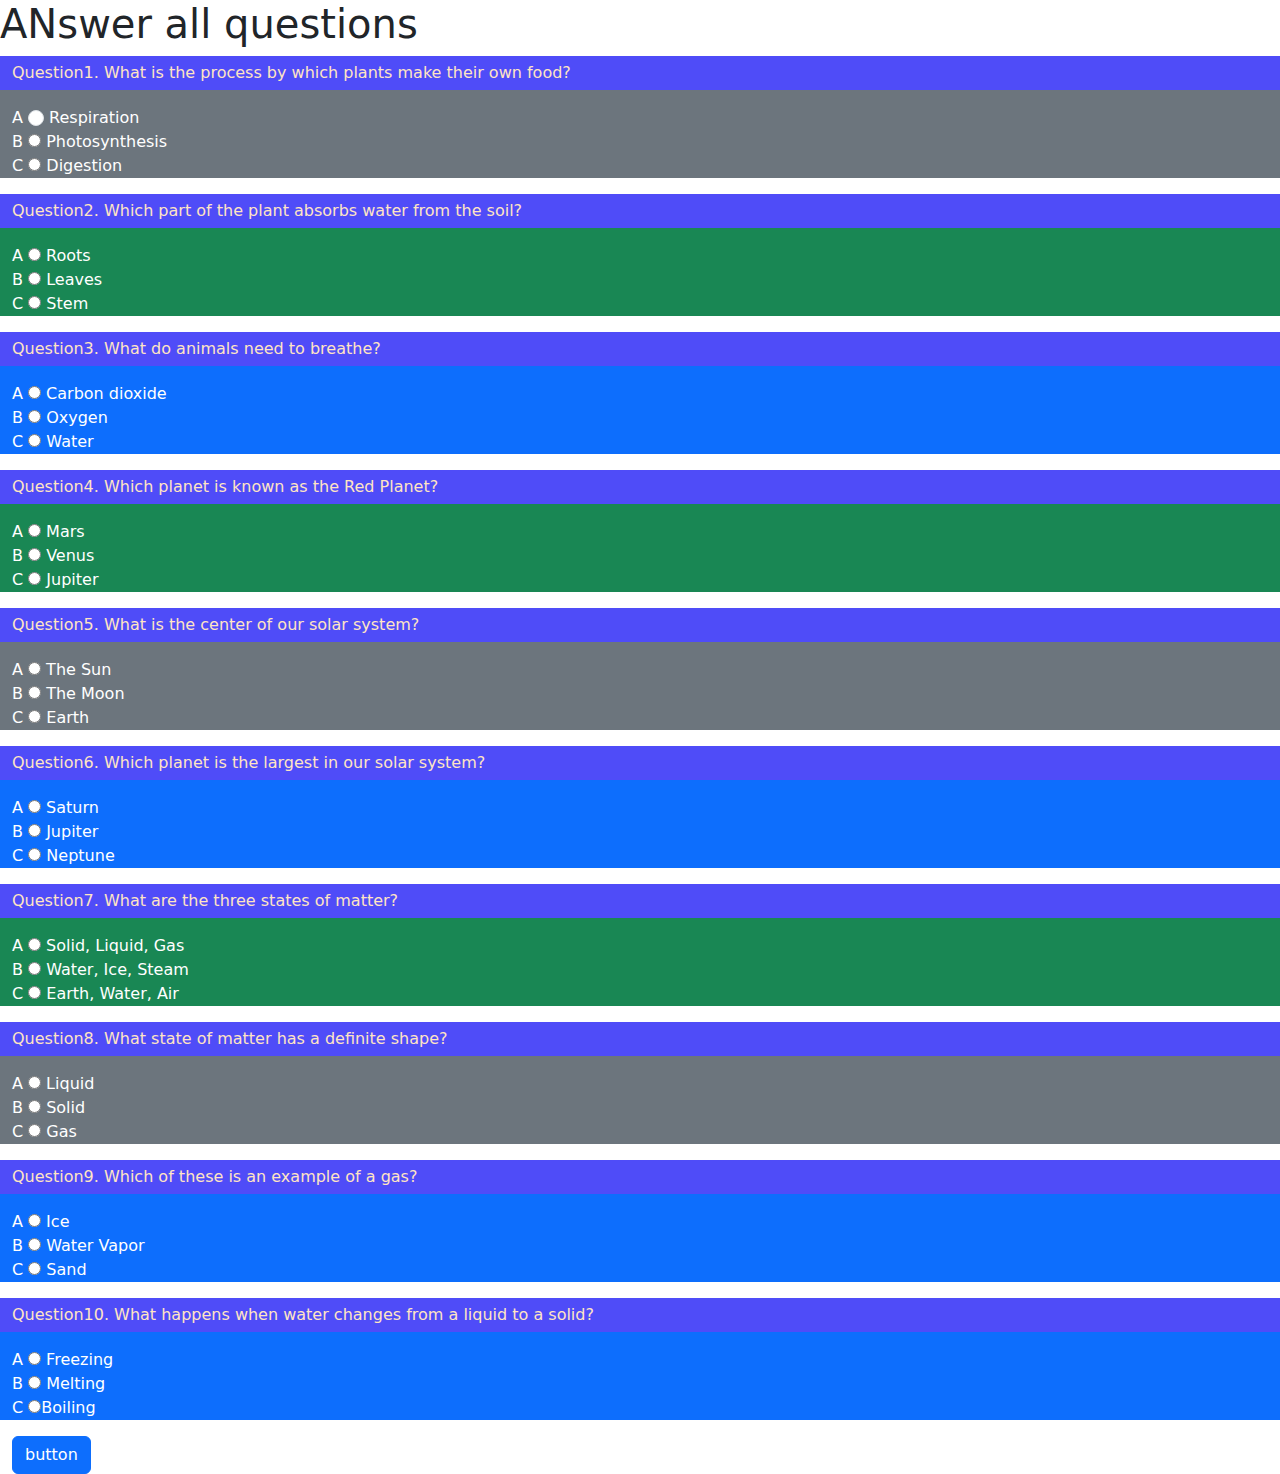
<file: index.htm>
<!DOCTYPE html>
<html lang="en">
<head>
    <meta charset="UTF-8">
    <meta name="viewport" content="width=device-width, initial-scale=1.0">
    <title>Quiz</title>
      <!-- Bootstrap CSS (Latest version) and Javascript -->
      <link href="https://cdn.jsdelivr.net/npm/bootstrap@5.3.0-alpha1/dist/css/bootstrap.min.css" rel="stylesheet">
      <script src="https://cdn.jsdelivr.net/npm/bootstrap@5.3.0-alpha1/dist/js/bootstrap.bundle.min.js"></script>
      
<link rel="stylesheet" href="quizStyles.css">


</head>
<body>
    <header>
        <h1>ANswer all questions </h1>
    </header>
    <main class="container-fluid">
        <div class="row align-items-stretch bg-secondary text-white mb-3">
            <p id="q1" aria-label="Question 1: What is the process by which plants make their own food?">
                What is the process by which plants make their own food?
            </p>
            <label for="A1" aria-label="Answer A: Respiration">
                A <input type="radio" name="q1" id="A1" value="A" class="form-check-input"> Respiration
            </label>
            <label for="B1" aria-label="Answer B: Photosynthesis">
                B <input type="radio" name="q1" id="B1" value="B"> Photosynthesis
            </label>
            <label for="C1" aria-label="Answer C: Digestion">
                C <input type="radio" name="q1" id="C1" value="C"> Digestion
            </label>
        </div>
    
        <div class="row align-items-stretch bg-success text-white mb-3">
            <p id="q2" aria-label="Question 2: Which part of the plant absorbs water from the soil?">
                Which part of the plant absorbs water from the soil?
            </p>
            <label for="A2" aria-label="Answer A: Roots">
                A <input type="radio" name="q2" id="A2" value="A"> Roots
            </label>
            <label for="B2" aria-label="Answer B: Leaves">
                B <input type="radio" name="q2" id="B2" value="B"> Leaves
            </label>
            <label for="C2" aria-label="Answer C: Stem">
                C <input type="radio" name="q2" id="C2" value="C"> Stem
            </label>
        </div>
    
        <!-- Start of additional questions -->
        <div class="row align-items-stretch bg-primary text-white mb-3">
            <p id="q3" aria-label="Question 3: What do animals need to breathe?">
                What do animals need to breathe?
            </p>
            <label for="A3" aria-label="Answer A: Carbon dioxide">
                A <input type="radio" name="q3" id="A3" value="A"> Carbon dioxide
            </label>
            <label for="B3" aria-label="Answer B: Oxygen">
                B <input type="radio" name="q3" id="B3" value="B"> Oxygen
            </label>
            <label for="C3" aria-label="Answer C: Water">
                C <input type="radio" name="q3" id="C3" value="C"> Water
            </label>
        </div>
    
        <div class="row align-items-stretch bg-success text-white mb-3">
            <p id="q4" aria-label="Question 4: Which planet is known as the Red Planet?">
                Which planet is known as the Red Planet?
            </p>
            <label for="A4" aria-label="Answer A: Mars">
                A <input type="radio" name="q4" id="A4" value="A"> Mars
            </label>
            <label for="B4" aria-label="Answer B: Venus">
                B <input type="radio" name="q4" id="B4" value="B"> Venus
            </label>
            <label for="C4" aria-label="Answer C: Jupiter">
                C <input type="radio" name="q4" id="C4" value="C"> Jupiter
            </label>
        </div>
    
        <div class="row align-items-stretch bg-secondary text-white mb-3">
            <p id="q5" aria-label="Question 5: What is the center of our solar system?">
                What is the center of our solar system?
            </p>
            <label for="A5" aria-label="Answer A: The Sun">
                A <input type="radio" name="q5" id="A5" value="A"> The Sun
            </label>
            <label for="B5" aria-label="Answer B: The Moon">
                B <input type="radio" name="q5" id="B5" value="B"> The Moon
            </label>
            <label for="C5" aria-label="Answer C: Earth">
                C <input type="radio" name="q5" id="C5" value="C"> Earth
            </label>
        </div>
    
        <div class="row align-items-stretch bg-primary text-white mb-3">
            <p id="q6" aria-label="Question 6: Which planet is the largest in our solar system?">
                Which planet is the largest in our solar system?
            </p>
            <label for="A6" aria-label="Answer A: Saturn">
                A <input type="radio" name="q6" id="A6" value="A"> Saturn
            </label>
            <label for="B6" aria-label="Answer B: Jupiter">
                B <input type="radio" name="q6" id="B6" value="B"> Jupiter
            </label>
            <label for="C6" aria-label="Answer C: Neptune">
                C <input type="radio" name="q6" id="C6" value="C"> Neptune
            </label>
        </div>
    
        <div class="row align-items-stretch bg-success text-white mb-3">
            <p id="q7" aria-label="Question 7: What are the three states of matter?">
                What are the three states of matter?
            </p>
            <label for="A7" aria-label="Answer A: Solid, Liquid, Gas">
                A <input type="radio" name="q7" id="A7" value="A"> Solid, Liquid, Gas
            </label>
            <label for="B7" aria-label="Answer B: Water, Ice, Steam">
                B <input type="radio" name="q7" id="B7" value="B"> Water, Ice, Steam
            </label>
            <label for="C7" aria-label="Answer C: Earth, Water, Air">
                C <input type="radio" name="q7" id="C7" value="C"> Earth, Water, Air
            </label>
        </div>
    
        <div class="row align-items-stretch bg-secondary text-white mb-3">
            <p id="q8" aria-label="Question 8: What state of matter has a definite shape?">
                What state of matter has a definite shape?
            </p>
            <label for="A8" aria-label="Answer A: Liquid">
                A <input type="radio" name="q8" id="A8" value="A"> Liquid
            </label>
            <label for="B8" aria-label="Answer B: Solid">
                B <input type="radio" name="q8" id="B8" value="B"> Solid
            </label>
            <label for="C8" aria-label="Answer C: Gas">
                C <input type="radio" name="q8" id="C8" value="C"> Gas
            </label>
        </div>
    
        <div class="row align-items-stretch bg-primary text-white mb-3">
            <p id="q9" aria-label="Question 9: Which of these is an example of a gas?">
                Which of these is an example of a gas?
            </p>
            <label for="A9" aria-label="Answer A: Ice">
                A <input type="radio" name="q9" id="A9" value="A"> Ice
            </label>
            <label for="B9" aria-label="Answer B: Water Vapor">
                B <input type="radio" name="q9" id="B9" value="B"> Water Vapor
            </label>
            <label for="C9" aria-label="Answer C: Sand">
                C <input type="radio" name="q9" id="C9" value="C"> Sand
            </label>
        </div>
        <!-- End of additional questions -->
    
        <div class="row align-items-stretch bg-primary text-white mb-3">
            <p id="q10" aria-label="Question 10: What happens when water changes from a liquid to a solid?">
                What happens when water changes from a liquid to a solid?
            </p>
            <label for="A10" aria-label="Answer A: Freezing">
                A <input type="radio" name="q10" id="A10" value="A"> Freezing
            </label>
            <label for="B10" aria-label="Answer B: Melting">
                B <input type="radio" name="q10" id="B10" value="B"> Melting
            </label>
            <label for="C10" aria-label="Answer C: Boiling">
                C <input type="radio" name="q10" id="C10" value="C">Boiling
            </label>
        </div>
        <div id="score"></div>

       
        <button type="button" class="btn btn-primary" id="submitButton">button</button>
    </main>

    
    <script src="quizJavaScript.js"></script>
    
</body>
</html>
</file>
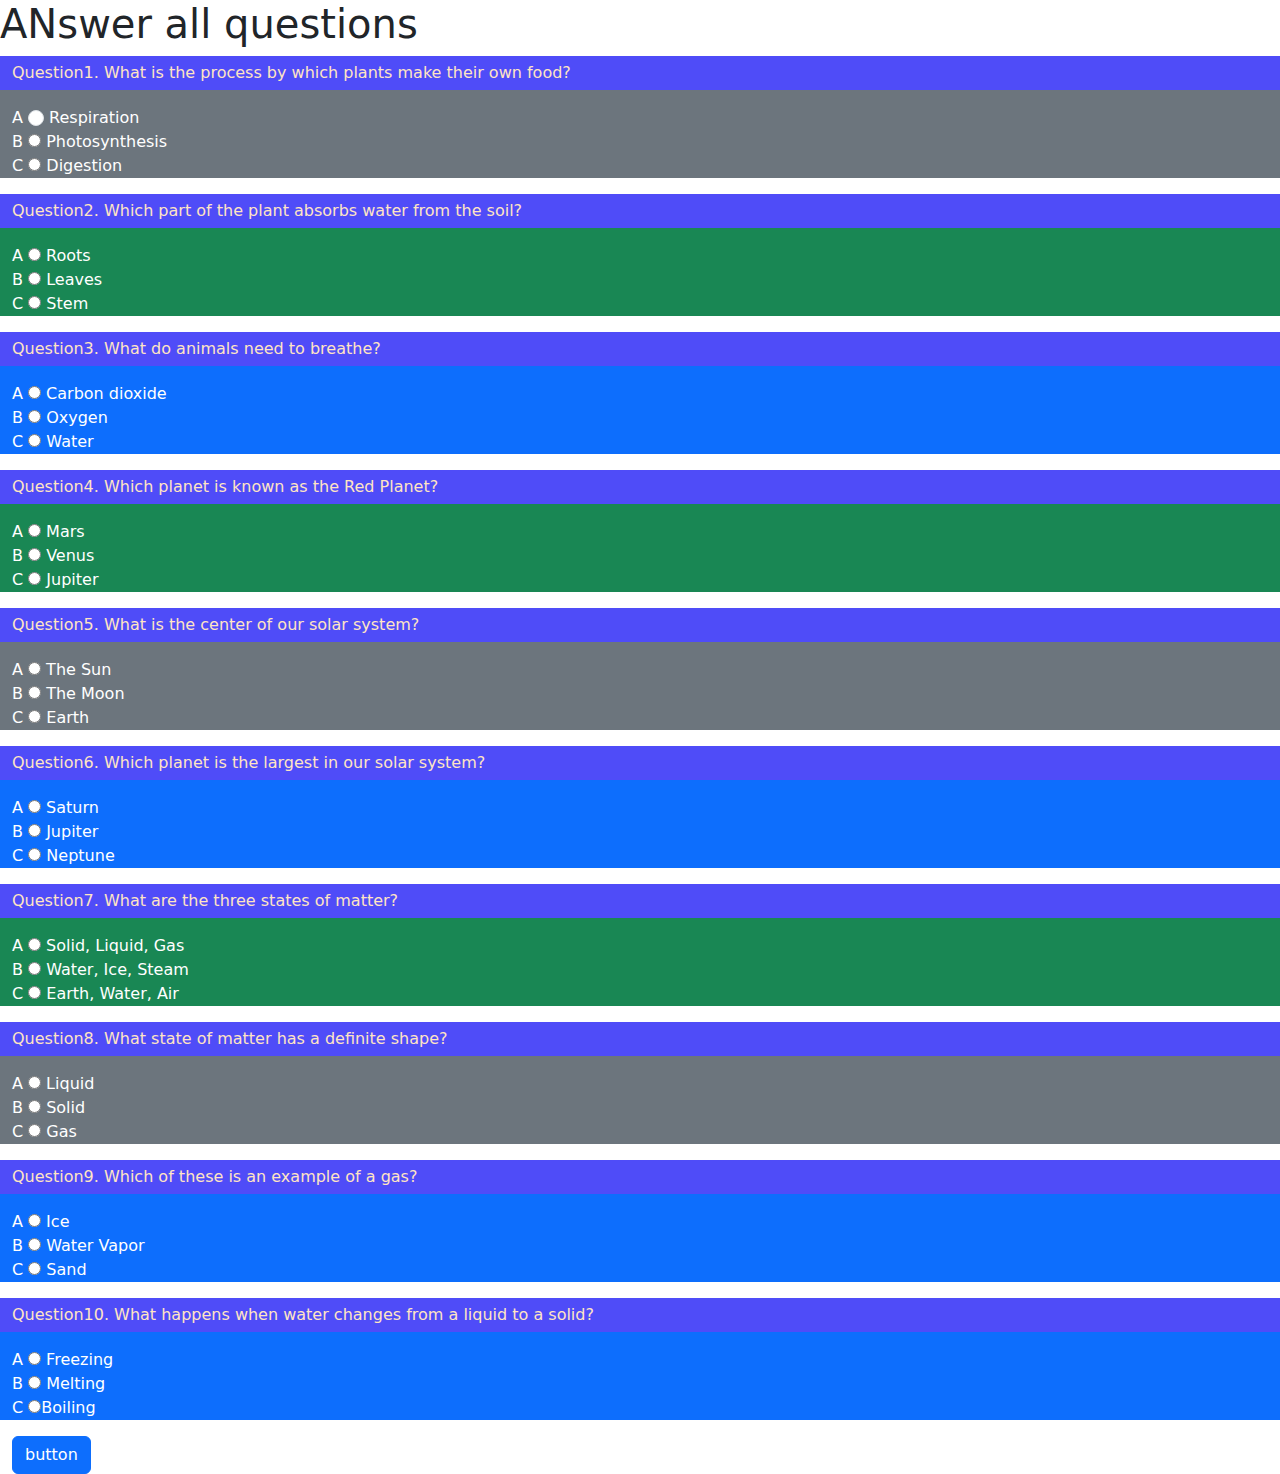
<file: MCQ Quiz.htm>
<!DOCTYPE html>
<html lang="en">
<head>
    <meta charset="UTF-8">
    <meta name="viewport" content="width=device-width, initial-scale=1.0">
    <title>Quiz</title>
      <!-- Bootstrap CSS (Latest version) and Javascript -->
      <link href="https://cdn.jsdelivr.net/npm/bootstrap@5.3.0-alpha1/dist/css/bootstrap.min.css" rel="stylesheet">
      <script src="https://cdn.jsdelivr.net/npm/bootstrap@5.3.0-alpha1/dist/js/bootstrap.bundle.min.js"></script>
      
<link rel="stylesheet" href="quizStyles.css">


</head>
<body>
    <header>
        <h1>ANswer all questions </h1>
    </header>
    <main class="container-fluid">
        <div class="row align-items-stretch bg-secondary text-white mb-3">
            <p id="q1" aria-label="Question 1: What is the process by which plants make their own food?">
                What is the process by which plants make their own food?
            </p>
            <label for="A1" aria-label="Answer A: Respiration">
                A <input type="radio" name="q1" id="A1" value="A" class="form-check-input"> Respiration
            </label>
            <label for="B1" aria-label="Answer B: Photosynthesis">
                B <input type="radio" name="q1" id="B1" value="B"> Photosynthesis
            </label>
            <label for="C1" aria-label="Answer C: Digestion">
                C <input type="radio" name="q1" id="C1" value="C"> Digestion
            </label>
        </div>
    
        <div class="row align-items-stretch bg-success text-white mb-3">
            <p id="q2" aria-label="Question 2: Which part of the plant absorbs water from the soil?">
                Which part of the plant absorbs water from the soil?
            </p>
            <label for="A2" aria-label="Answer A: Roots">
                A <input type="radio" name="q2" id="A2" value="A"> Roots
            </label>
            <label for="B2" aria-label="Answer B: Leaves">
                B <input type="radio" name="q2" id="B2" value="B"> Leaves
            </label>
            <label for="C2" aria-label="Answer C: Stem">
                C <input type="radio" name="q2" id="C2" value="C"> Stem
            </label>
        </div>
    
        <!-- Start of additional questions -->
        <div class="row align-items-stretch bg-primary text-white mb-3">
            <p id="q3" aria-label="Question 3: What do animals need to breathe?">
                What do animals need to breathe?
            </p>
            <label for="A3" aria-label="Answer A: Carbon dioxide">
                A <input type="radio" name="q3" id="A3" value="A"> Carbon dioxide
            </label>
            <label for="B3" aria-label="Answer B: Oxygen">
                B <input type="radio" name="q3" id="B3" value="B"> Oxygen
            </label>
            <label for="C3" aria-label="Answer C: Water">
                C <input type="radio" name="q3" id="C3" value="C"> Water
            </label>
        </div>
    
        <div class="row align-items-stretch bg-success text-white mb-3">
            <p id="q4" aria-label="Question 4: Which planet is known as the Red Planet?">
                Which planet is known as the Red Planet?
            </p>
            <label for="A4" aria-label="Answer A: Mars">
                A <input type="radio" name="q4" id="A4" value="A"> Mars
            </label>
            <label for="B4" aria-label="Answer B: Venus">
                B <input type="radio" name="q4" id="B4" value="B"> Venus
            </label>
            <label for="C4" aria-label="Answer C: Jupiter">
                C <input type="radio" name="q4" id="C4" value="C"> Jupiter
            </label>
        </div>
    
        <div class="row align-items-stretch bg-secondary text-white mb-3">
            <p id="q5" aria-label="Question 5: What is the center of our solar system?">
                What is the center of our solar system?
            </p>
            <label for="A5" aria-label="Answer A: The Sun">
                A <input type="radio" name="q5" id="A5" value="A"> The Sun
            </label>
            <label for="B5" aria-label="Answer B: The Moon">
                B <input type="radio" name="q5" id="B5" value="B"> The Moon
            </label>
            <label for="C5" aria-label="Answer C: Earth">
                C <input type="radio" name="q5" id="C5" value="C"> Earth
            </label>
        </div>
    
        <div class="row align-items-stretch bg-primary text-white mb-3">
            <p id="q6" aria-label="Question 6: Which planet is the largest in our solar system?">
                Which planet is the largest in our solar system?
            </p>
            <label for="A6" aria-label="Answer A: Saturn">
                A <input type="radio" name="q6" id="A6" value="A"> Saturn
            </label>
            <label for="B6" aria-label="Answer B: Jupiter">
                B <input type="radio" name="q6" id="B6" value="B"> Jupiter
            </label>
            <label for="C6" aria-label="Answer C: Neptune">
                C <input type="radio" name="q6" id="C6" value="C"> Neptune
            </label>
        </div>
    
        <div class="row align-items-stretch bg-success text-white mb-3">
            <p id="q7" aria-label="Question 7: What are the three states of matter?">
                What are the three states of matter?
            </p>
            <label for="A7" aria-label="Answer A: Solid, Liquid, Gas">
                A <input type="radio" name="q7" id="A7" value="A"> Solid, Liquid, Gas
            </label>
            <label for="B7" aria-label="Answer B: Water, Ice, Steam">
                B <input type="radio" name="q7" id="B7" value="B"> Water, Ice, Steam
            </label>
            <label for="C7" aria-label="Answer C: Earth, Water, Air">
                C <input type="radio" name="q7" id="C7" value="C"> Earth, Water, Air
            </label>
        </div>
    
        <div class="row align-items-stretch bg-secondary text-white mb-3">
            <p id="q8" aria-label="Question 8: What state of matter has a definite shape?">
                What state of matter has a definite shape?
            </p>
            <label for="A8" aria-label="Answer A: Liquid">
                A <input type="radio" name="q8" id="A8" value="A"> Liquid
            </label>
            <label for="B8" aria-label="Answer B: Solid">
                B <input type="radio" name="q8" id="B8" value="B"> Solid
            </label>
            <label for="C8" aria-label="Answer C: Gas">
                C <input type="radio" name="q8" id="C8" value="C"> Gas
            </label>
        </div>
    
        <div class="row align-items-stretch bg-primary text-white mb-3">
            <p id="q9" aria-label="Question 9: Which of these is an example of a gas?">
                Which of these is an example of a gas?
            </p>
            <label for="A9" aria-label="Answer A: Ice">
                A <input type="radio" name="q9" id="A9" value="A"> Ice
            </label>
            <label for="B9" aria-label="Answer B: Water Vapor">
                B <input type="radio" name="q9" id="B9" value="B"> Water Vapor
            </label>
            <label for="C9" aria-label="Answer C: Sand">
                C <input type="radio" name="q9" id="C9" value="C"> Sand
            </label>
        </div>
        <!-- End of additional questions -->
    
        <div class="row align-items-stretch bg-primary text-white mb-3">
            <p id="q10" aria-label="Question 10: What happens when water changes from a liquid to a solid?">
                What happens when water changes from a liquid to a solid?
            </p>
            <label for="A10" aria-label="Answer A: Freezing">
                A <input type="radio" name="q10" id="A10" value="A"> Freezing
            </label>
            <label for="B10" aria-label="Answer B: Melting">
                B <input type="radio" name="q10" id="B10" value="B"> Melting
            </label>
            <label for="C10" aria-label="Answer C: Boiling">
                C <input type="radio" name="q10" id="C10" value="C">Boiling
            </label>
        </div>
        <div id="score"></div>

       
        <button type="button" class="btn btn-primary" id="submitButton">button</button>
    </main>

    
    <script src="quizJavaScript.js"></script>
    
</body>
</html>
</file>
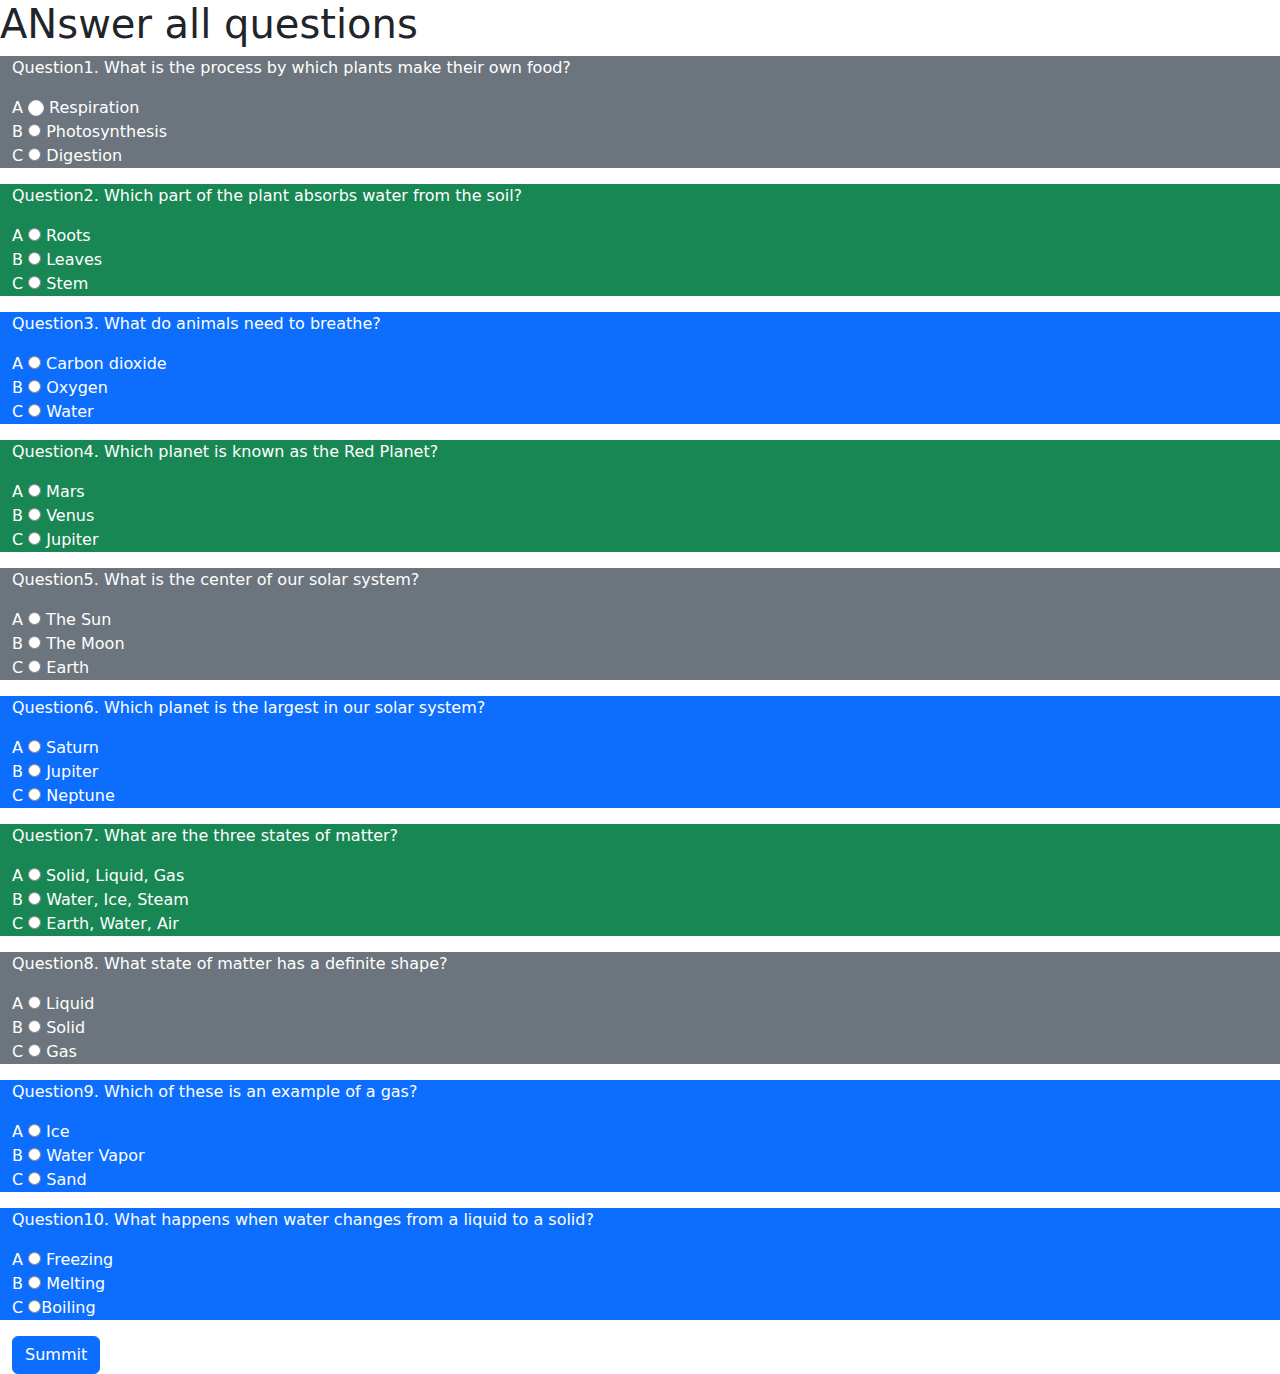
<file: MCQQuiz.htm>
<!DOCTYPE html>
<html lang="en">
<head>
    <meta charset="UTF-8">
    <meta name="viewport" content="width=device-width, initial-scale=1.0">
    <title>Quiz</title>
      <!-- Bootstrap CSS (Latest version) -->
<link href="https://cdn.jsdelivr.net/npm/bootstrap@5.3.0-alpha1/dist/css/bootstrap.min.css" rel="stylesheet">
<style>
    main{
        counter-reset: question;
    }
    .row p::before{
        counter-increment: question;
        content: "Question" counter(question) ".";
    }

    #score{
        margin-top: 1rem;
        border-radius: 50%;
        background-color: blueviolet;
        width: 150px;
        height: 150px;
        font-size: fit-content;
        align-content: center;
        padding: 10px;
        display: none;
        font-size: clamp(9px, 5vw, 12px);
    }
    #submitButton:hover {
  background-color: green;
  color: white;
}

</style>
</head>
<body>
    <header>
        <h1>ANswer all questions </h1>
    </header>
    <main class="container-fluid">
        <div class="row align-items-stretch bg-secondary text-white mb-3">
            <p id="q1" aria-label="Question 1: What is the process by which plants make their own food?">
                What is the process by which plants make their own food?
            </p>
            <label for="A1" aria-label="Answer A: Respiration">
                A <input type="radio" name="q1" id="A1" value="A" class="form-check-input"> Respiration
            </label>
            <label for="B1" aria-label="Answer B: Photosynthesis">
                B <input type="radio" name="q1" id="B1" value="B"> Photosynthesis
            </label>
            <label for="C1" aria-label="Answer C: Digestion">
                C <input type="radio" name="q1" id="C1" value="C"> Digestion
            </label>
        </div>
    
        <div class="row align-items-stretch bg-success text-white mb-3">
            <p id="q2" aria-label="Question 2: Which part of the plant absorbs water from the soil?">
                Which part of the plant absorbs water from the soil?
            </p>
            <label for="A2" aria-label="Answer A: Roots">
                A <input type="radio" name="q2" id="A2" value="A"> Roots
            </label>
            <label for="B2" aria-label="Answer B: Leaves">
                B <input type="radio" name="q2" id="B2" value="B"> Leaves
            </label>
            <label for="C2" aria-label="Answer C: Stem">
                C <input type="radio" name="q2" id="C2" value="C"> Stem
            </label>
        </div>
    
        <!-- Start of additional questions -->
        <div class="row align-items-stretch bg-primary text-white mb-3">
            <p id="q3" aria-label="Question 3: What do animals need to breathe?">
                What do animals need to breathe?
            </p>
            <label for="A3" aria-label="Answer A: Carbon dioxide">
                A <input type="radio" name="q3" id="A3" value="A"> Carbon dioxide
            </label>
            <label for="B3" aria-label="Answer B: Oxygen">
                B <input type="radio" name="q3" id="B3" value="B"> Oxygen
            </label>
            <label for="C3" aria-label="Answer C: Water">
                C <input type="radio" name="q3" id="C3" value="C"> Water
            </label>
        </div>
    
        <div class="row align-items-stretch bg-success text-white mb-3">
            <p id="q4" aria-label="Question 4: Which planet is known as the Red Planet?">
                Which planet is known as the Red Planet?
            </p>
            <label for="A4" aria-label="Answer A: Mars">
                A <input type="radio" name="q4" id="A4" value="A"> Mars
            </label>
            <label for="B4" aria-label="Answer B: Venus">
                B <input type="radio" name="q4" id="B4" value="B"> Venus
            </label>
            <label for="C4" aria-label="Answer C: Jupiter">
                C <input type="radio" name="q4" id="C4" value="C"> Jupiter
            </label>
        </div>
    
        <div class="row align-items-stretch bg-secondary text-white mb-3">
            <p id="q5" aria-label="Question 5: What is the center of our solar system?">
                What is the center of our solar system?
            </p>
            <label for="A5" aria-label="Answer A: The Sun">
                A <input type="radio" name="q5" id="A5" value="A"> The Sun
            </label>
            <label for="B5" aria-label="Answer B: The Moon">
                B <input type="radio" name="q5" id="B5" value="B"> The Moon
            </label>
            <label for="C5" aria-label="Answer C: Earth">
                C <input type="radio" name="q5" id="C5" value="C"> Earth
            </label>
        </div>
    
        <div class="row align-items-stretch bg-primary text-white mb-3">
            <p id="q6" aria-label="Question 6: Which planet is the largest in our solar system?">
                Which planet is the largest in our solar system?
            </p>
            <label for="A6" aria-label="Answer A: Saturn">
                A <input type="radio" name="q6" id="A6" value="A"> Saturn
            </label>
            <label for="B6" aria-label="Answer B: Jupiter">
                B <input type="radio" name="q6" id="B6" value="B"> Jupiter
            </label>
            <label for="C6" aria-label="Answer C: Neptune">
                C <input type="radio" name="q6" id="C6" value="C"> Neptune
            </label>
        </div>
    
        <div class="row align-items-stretch bg-success text-white mb-3">
            <p id="q7" aria-label="Question 7: What are the three states of matter?">
                What are the three states of matter?
            </p>
            <label for="A7" aria-label="Answer A: Solid, Liquid, Gas">
                A <input type="radio" name="q7" id="A7" value="A"> Solid, Liquid, Gas
            </label>
            <label for="B7" aria-label="Answer B: Water, Ice, Steam">
                B <input type="radio" name="q7" id="B7" value="B"> Water, Ice, Steam
            </label>
            <label for="C7" aria-label="Answer C: Earth, Water, Air">
                C <input type="radio" name="q7" id="C7" value="C"> Earth, Water, Air
            </label>
        </div>
    
        <div class="row align-items-stretch bg-secondary text-white mb-3">
            <p id="q8" aria-label="Question 8: What state of matter has a definite shape?">
                What state of matter has a definite shape?
            </p>
            <label for="A8" aria-label="Answer A: Liquid">
                A <input type="radio" name="q8" id="A8" value="A"> Liquid
            </label>
            <label for="B8" aria-label="Answer B: Solid">
                B <input type="radio" name="q8" id="B8" value="B"> Solid
            </label>
            <label for="C8" aria-label="Answer C: Gas">
                C <input type="radio" name="q8" id="C8" value="C"> Gas
            </label>
        </div>
    
        <div class="row align-items-stretch bg-primary text-white mb-3">
            <p id="q9" aria-label="Question 9: Which of these is an example of a gas?">
                Which of these is an example of a gas?
            </p>
            <label for="A9" aria-label="Answer A: Ice">
                A <input type="radio" name="q9" id="A9" value="A"> Ice
            </label>
            <label for="B9" aria-label="Answer B: Water Vapor">
                B <input type="radio" name="q9" id="B9" value="B"> Water Vapor
            </label>
            <label for="C9" aria-label="Answer C: Sand">
                C <input type="radio" name="q9" id="C9" value="C"> Sand
            </label>
        </div>
        <!-- End of additional questions -->
    
        <div class="row align-items-stretch bg-primary text-white mb-3">
            <p id="q10" aria-label="Question 10: What happens when water changes from a liquid to a solid?">
                What happens when water changes from a liquid to a solid?
            </p>
            <label for="A10" aria-label="Answer A: Freezing">
                A <input type="radio" name="q10" id="A10" value="A"> Freezing
            </label>
            <label for="B10" aria-label="Answer B: Melting">
                B <input type="radio" name="q10" id="B10" value="B"> Melting
            </label>
            <label for="C10" aria-label="Answer C: Boiling">
                C <input type="radio" name="q10" id="C10" value="C">Boiling
            </label>
        </div>
        <div id="score"></div>
        <button class="btn btn-primary">Summit</button>
    </main>

    

    <script>
        
        function checker(){  
        let score = 0;      
        let correctAnswers = ['B', 'A', 'B', 'A', 'A', 'B', 'A', 'B', 'B', 'A'];

        let studentAnswers = [];

        // collecting the chosen answers
        for(let i = 0; i<correctAnswers.length; i++){
            let chosenOption = document.querySelector(`input[name="q${i+1}"]:checked`);

        if(chosenOption){
            studentAnswers.push(chosenOption.value)
        } else{
            studentAnswers.push(null);
            alert(`You have not answered question ${i+1}`);

        }

        }
        //calculating the score
        
        for(let i=0; i<correctAnswers.length; i++){
            if(correctAnswers[i]==studentAnswers[i]){
                score++;
            }
        }

        let publishScore = document.getElementById("score");
        publishScore.innerHTML = `<b>Your final score is: ${score}/${correctAnswers.length}</b>`;
        publishScore.style.display = 'block'
    

    }

        //Event listener to the submit button
    let him = document.getElementById("submitButton");
    him.addEventListener('click', function () {
        checker(); 
        him.style.backgroundColor = 'green';
        
    });

   
   
    </script>
</body>
</html>
</file>
<file: quizStyles.css>
main{
        counter-reset: question;
    }
    .row p::before{
        counter-increment: question;
        content: "Question" counter(question) ".";
    }

    #score{
        margin-top: 1rem;
        border-radius: 50%;
        background-color: blueviolet;
        width: 150px;
        height: 150px;
        font-size: fit-content;
        align-content: center;
        padding: 10px;
        display: none;
        font-size: clamp(9px, 5vw, 12px);
    }
    #submitButton:hover {
  background-color: green;
  color: white;
}
p{
    background-color: rgb(79, 76, 248);
    color: bisque;
    padding: 5px;
    font-weight: 400;
}
.highlight {
  
    background-color: rgb(244, 15, 7) !important; /* Optional: light background color for emphasis */
    transition: background-color 0.3s ease; /* Smooth transition effect */
}
</file>
